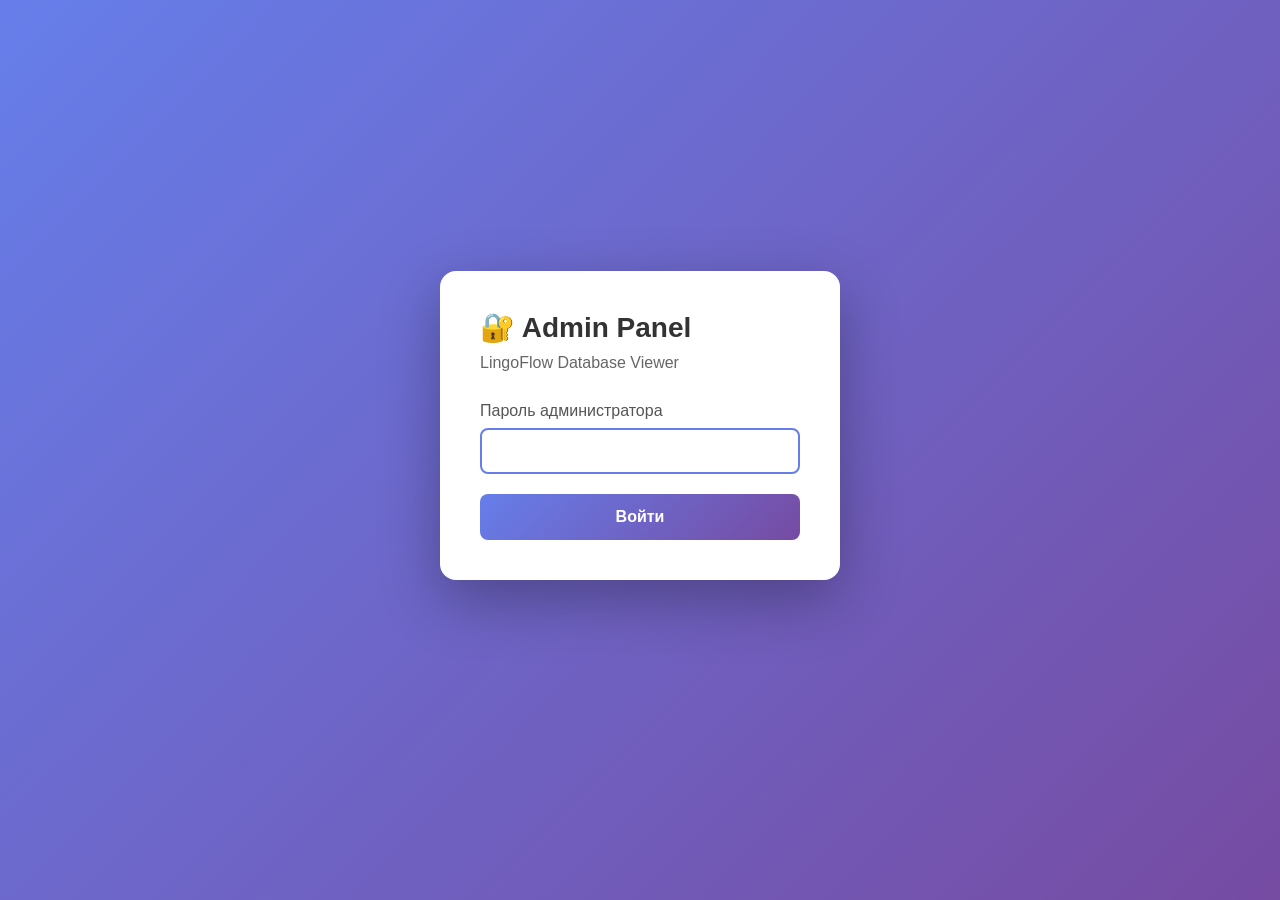
<file: backend/admin.html>
<!DOCTYPE html>
<html lang="ru">
<head>
    <meta charset="UTF-8">
    <meta name="viewport" content="width=device-width, initial-scale=1.0">
    <title>LingoFlow Admin Panel</title>
    <style>
        * {
            margin: 0;
            padding: 0;
            box-sizing: border-box;
        }
        
        body {
            font-family: -apple-system, BlinkMacSystemFont, 'Segoe UI', Roboto, Oxygen, Ubuntu, Cantarell, sans-serif;
            background: linear-gradient(135deg, #667eea 0%, #764ba2 100%);
            min-height: 100vh;
            padding: 20px;
        }
        
        .container {
            max-width: 1400px;
            margin: 0 auto;
        }
        
        .login-screen {
            display: flex;
            justify-content: center;
            align-items: center;
            min-height: 90vh;
        }
        
        .login-box {
            background: white;
            padding: 40px;
            border-radius: 16px;
            box-shadow: 0 20px 60px rgba(0,0,0,0.3);
            width: 100%;
            max-width: 400px;
        }
        
        .login-box h1 {
            color: #333;
            margin-bottom: 10px;
            font-size: 28px;
        }
        
        .login-box p {
            color: #666;
            margin-bottom: 30px;
        }
        
        .form-group {
            margin-bottom: 20px;
        }
        
        .form-group label {
            display: block;
            margin-bottom: 8px;
            color: #555;
            font-weight: 500;
        }
        
        .form-group input {
            width: 100%;
            padding: 12px 16px;
            border: 2px solid #e0e0e0;
            border-radius: 8px;
            font-size: 16px;
            transition: border-color 0.3s;
        }
        
        .form-group input:focus {
            outline: none;
            border-color: #667eea;
        }
        
        .btn {
            width: 100%;
            padding: 14px;
            background: linear-gradient(135deg, #667eea 0%, #764ba2 100%);
            color: white;
            border: none;
            border-radius: 8px;
            font-size: 16px;
            font-weight: 600;
            cursor: pointer;
            transition: transform 0.2s, box-shadow 0.2s;
        }
        
        .btn:hover {
            transform: translateY(-2px);
            box-shadow: 0 10px 20px rgba(102, 126, 234, 0.4);
        }
        
        .btn:active {
            transform: translateY(0);
        }
        
        .error {
            background: #fee;
            color: #c33;
            padding: 12px;
            border-radius: 8px;
            margin-bottom: 20px;
            border-left: 4px solid #c33;
        }
        
        .admin-panel {
            display: none;
        }
        
        .admin-panel.active {
            display: block;
        }
        
        .header {
            background: white;
            padding: 20px 30px;
            border-radius: 12px;
            margin-bottom: 20px;
            box-shadow: 0 4px 6px rgba(0,0,0,0.1);
            display: flex;
            justify-content: space-between;
            align-items: center;
        }
        
        .header h1 {
            color: #333;
            font-size: 24px;
        }
        
        .stats-grid {
            display: grid;
            grid-template-columns: repeat(auto-fit, minmax(200px, 1fr));
            gap: 20px;
            margin-bottom: 30px;
        }
        
        .stat-card {
            background: white;
            padding: 24px;
            border-radius: 12px;
            box-shadow: 0 4px 6px rgba(0,0,0,0.1);
            text-align: center;
        }
        
        .stat-card h3 {
            color: #666;
            font-size: 14px;
            font-weight: 500;
            margin-bottom: 8px;
            text-transform: uppercase;
            letter-spacing: 0.5px;
        }
        
        .stat-card .value {
            color: #667eea;
            font-size: 36px;
            font-weight: 700;
        }
        
        .tables-section {
            background: white;
            padding: 30px;
            border-radius: 12px;
            box-shadow: 0 4px 6px rgba(0,0,0,0.1);
        }
        
        .tables-section h2 {
            color: #333;
            margin-bottom: 20px;
            font-size: 20px;
        }
        
        .table-list {
            display: grid;
            grid-template-columns: repeat(auto-fill, minmax(250px, 1fr));
            gap: 12px;
            margin-bottom: 30px;
        }
        
        .table-btn {
            padding: 16px 20px;
            background: #f5f5f5;
            border: 2px solid transparent;
            border-radius: 8px;
            cursor: pointer;
            transition: all 0.2s;
            font-size: 15px;
            font-weight: 500;
            color: #333;
            text-align: left;
        }
        
        .table-btn:hover {
            background: #667eea;
            color: white;
            transform: translateY(-2px);
            box-shadow: 0 4px 12px rgba(102, 126, 234, 0.3);
        }
        
        .table-btn.active {
            background: #667eea;
            color: white;
            border-color: #764ba2;
        }
        
        .data-viewer {
            margin-top: 30px;
        }
        
        .data-viewer h3 {
            color: #333;
            margin-bottom: 16px;
            font-size: 18px;
        }
        
        .data-table {
            width: 100%;
            border-collapse: collapse;
            font-size: 14px;
        }
        
        .data-table th {
            background: #f5f5f5;
            padding: 12px;
            text-align: left;
            font-weight: 600;
            color: #555;
            border-bottom: 2px solid #e0e0e0;
        }
        
        .data-table td {
            padding: 12px;
            border-bottom: 1px solid #f0f0f0;
            color: #333;
        }
        
        .data-table tr:hover {
            background: #f9f9f9;
        }
        
        .data-table td.null {
            color: #999;
            font-style: italic;
        }
        
        .data-table td.json {
            font-family: 'Courier New', monospace;
            font-size: 12px;
            max-width: 300px;
            overflow: hidden;
            text-overflow: ellipsis;
            white-space: nowrap;
        }
        
        .loading {
            text-align: center;
            padding: 40px;
            color: #666;
        }
        
        .spinner {
            border: 3px solid #f3f3f3;
            border-top: 3px solid #667eea;
            border-radius: 50%;
            width: 40px;
            height: 40px;
            animation: spin 1s linear infinite;
            margin: 0 auto 20px;
        }
        
        @keyframes spin {
            0% { transform: rotate(0deg); }
            100% { transform: rotate(360deg); }
        }
        
        .logout-btn {
            padding: 10px 20px;
            background: #f44336;
            color: white;
            border: none;
            border-radius: 8px;
            cursor: pointer;
            font-weight: 500;
            transition: background 0.2s;
        }
        
        .logout-btn:hover {
            background: #d32f2f;
        }
        
        .table-container {
            overflow-x: auto;
            margin-top: 20px;
        }
        
        .pagination {
            display: flex;
            justify-content: center;
            align-items: center;
            gap: 10px;
            margin-top: 20px;
            padding: 20px 0;
        }
        
        .pagination button {
            padding: 8px 16px;
            background: #f5f5f5;
            border: 1px solid #ddd;
            border-radius: 6px;
            cursor: pointer;
            font-size: 14px;
            transition: all 0.2s;
        }
        
        .pagination button:hover:not(:disabled) {
            background: #667eea;
            color: white;
            border-color: #667eea;
        }
        
        .pagination button:disabled {
            opacity: 0.5;
            cursor: not-allowed;
        }
        
        .pagination .page-info {
            font-size: 14px;
            color: #666;
            padding: 0 10px;
        }
        
        .pagination .page-size {
            display: flex;
            align-items: center;
            gap: 5px;
            margin-left: 20px;
        }
        
        .pagination select {
            padding: 6px 10px;
            border: 1px solid #ddd;
            border-radius: 6px;
            font-size: 14px;
            cursor: pointer;
        }
    </style>
</head>
<body>
    <div class="container">
        <!-- Login Screen -->
        <div id="loginScreen" class="login-screen">
            <div class="login-box">
                <h1>🔐 Admin Panel</h1>
                <p>LingoFlow Database Viewer</p>
                <div id="errorBox" class="error" style="display: none;"></div>
                <form id="loginForm">
                    <div class="form-group">
                        <label for="password">Пароль администратора</label>
                        <input type="password" id="password" required autofocus>
                    </div>
                    <button type="submit" class="btn">Войти</button>
                </form>
            </div>
        </div>
        
        <!-- Admin Panel -->
        <div id="adminPanel" class="admin-panel">
            <div class="header">
                <h1>📊 LingoFlow Admin Panel</h1>
                <div>
                    <button class="logout-btn" onclick="refreshData()" style="background: #4CAF50; margin-right: 10px;">🔄 Обновить</button>
                    <button class="logout-btn" onclick="logout()">Выйти</button>
                </div>
            </div>
            
            <div id="statsGrid" class="stats-grid"></div>
            
            <div class="tables-section">
                <h2>Таблицы базы данных</h2>
                <div id="tableList" class="table-list"></div>
                
                <div id="dataViewer" class="data-viewer" style="display: none;">
                    <h3 id="currentTable"></h3>
                    <div id="dataContent"></div>
                </div>
            </div>
        </div>
    </div>
    
    <script>
        // Используем относительные пути, так как админка на том же домене
        let adminPassword = '';
        let currentTableName = null;
        let currentPage = 1;
        let currentLimit = 50;
        
        // Login form
        document.getElementById('loginForm').addEventListener('submit', async (e) => {
            e.preventDefault();
            const password = document.getElementById('password').value;
            
            try {
                console.log('Authenticating...');
                const response = await fetch('/admin/auth', {
                    method: 'POST',
                    headers: { 'Content-Type': 'application/json' },
                    body: JSON.stringify({ password })
                });
                console.log('Auth response:', response.status);
                
                if (!response.ok) {
                    throw new Error('Неверный пароль');
                }
                
                adminPassword = password;
                document.getElementById('loginScreen').style.display = 'none';
                document.getElementById('adminPanel').classList.add('active');
                loadStats();
                loadTables();
            } catch (error) {
                const errorBox = document.getElementById('errorBox');
                errorBox.textContent = error.message;
                errorBox.style.display = 'block';
            }
        });
        
        // Load statistics
        async function loadStats() {
            try {
                console.log('Loading stats...');
                const response = await fetch(`/admin/stats?password=${adminPassword}`);
                console.log('Stats response:', response.status);
                const data = await response.json();
                console.log('Stats data:', data);
                
                const statsGrid = document.getElementById('statsGrid');
                statsGrid.innerHTML = '';
                
                for (const [table, count] of Object.entries(data.stats)) {
                    const card = document.createElement('div');
                    card.className = 'stat-card';
                    card.innerHTML = `
                        <h3>${table}</h3>
                        <div class="value">${count}</div>
                    `;
                    statsGrid.appendChild(card);
                }
            } catch (error) {
                console.error('Error loading stats:', error);
                const statsGrid = document.getElementById('statsGrid');
                statsGrid.innerHTML = `<p style="color: #c33; padding: 20px;">Ошибка загрузки статистики: ${error.message}</p>`;
            }
        }
        
        // Load tables list
        async function loadTables() {
            try {
                console.log('Loading tables...');
                const response = await fetch(`/admin/tables?password=${adminPassword}`);
                console.log('Tables response:', response.status);
                const data = await response.json();
                console.log('Tables data:', data);
                
                const tableList = document.getElementById('tableList');
                tableList.innerHTML = '';
                
                data.tables.forEach(table => {
                    const btn = document.createElement('button');
                    btn.className = 'table-btn';
                    btn.textContent = table;
                    btn.onclick = () => loadTableData(table, btn);
                    tableList.appendChild(btn);
                });
            } catch (error) {
                console.error('Error loading tables:', error);
                const tableList = document.getElementById('tableList');
                tableList.innerHTML = `<p style="color: #c33; padding: 20px;">Ошибка загрузки таблиц: ${error.message}</p>`;
            }
        }
        
        // Load table data
        async function loadTableData(tableName, btn, page = 1, limit = 50) {
            // Update active button
            if (btn) {
                document.querySelectorAll('.table-btn').forEach(b => b.classList.remove('active'));
                btn.classList.add('active');
            }
            
            currentTableName = tableName;
            currentPage = page;
            currentLimit = limit;
            
            const dataViewer = document.getElementById('dataViewer');
            const currentTableHeader = document.getElementById('currentTable');
            const dataContent = document.getElementById('dataContent');
            
            dataViewer.style.display = 'block';
            currentTableHeader.textContent = `Таблица: ${tableName}`;
            dataContent.innerHTML = '<div class="loading"><div class="spinner"></div>Загрузка...</div>';
            
            try {
                console.log('Loading table data for:', tableName, 'page:', page, 'limit:', limit);
                const response = await fetch(`/admin/table/${tableName}?password=${adminPassword}&page=${page}&limit=${limit}`);
                console.log('Table data response:', response.status);
                const data = await response.json();
                console.log('Table data:', data);
                
                if (data.data.length === 0) {
                    dataContent.innerHTML = '<p style="text-align: center; color: #999; padding: 40px;">Таблица пуста</p>';
                    return;
                }
                
                // Показываем информацию о пагинации
                const countInfo = `<p style="color: #666; margin-bottom: 10px;">Показано ${data.count} из ${data.total_count} записей (страница ${data.page} из ${data.total_pages})</p>`;
                
                let html = countInfo + '<div class="table-container"><table class="data-table">';
                html += '<thead><tr>';
                data.columns.forEach(col => {
                    html += `<th>${col}</th>`;
                });
                html += '</tr></thead><tbody>';
                
                data.data.forEach(row => {
                    html += '<tr>';
                    data.columns.forEach(col => {
                        const value = row[col];
                        if (value === null) {
                            html += '<td class="null">NULL</td>';
                        } else if (typeof value === 'object') {
                            html += `<td class="json" title="${JSON.stringify(value)}">${JSON.stringify(value)}</td>`;
                        } else {
                            html += `<td>${value}</td>`;
                        }
                    });
                    html += '</tr>';
                });
                
                html += '</tbody></table></div>';
                
                // Добавить пагинацию
                html += '<div class="pagination">';
                html += `<button onclick="loadTableData('${tableName}', null, ${page - 1}, ${limit})" ${page <= 1 ? 'disabled' : ''}>← Назад</button>`;
                html += `<span class="page-info">Страница ${page} из ${data.total_pages}</span>`;
                html += `<button onclick="loadTableData('${tableName}', null, ${page + 1}, ${limit})" ${page >= data.total_pages ? 'disabled' : ''}>Вперёд →</button>`;
                html += '<div class="page-size">';
                html += '<label>Записей на странице:</label>';
                html += `<select onchange="loadTableData('${tableName}', null, 1, this.value)">`;
                [20, 50, 100].forEach(size => {
                    html += `<option value="${size}" ${size === limit ? 'selected' : ''}>${size}</option>`;
                });
                html += '</select>';
                html += '</div>';
                html += '</div>';
                
                dataContent.innerHTML = html;
            } catch (error) {
                dataContent.innerHTML = `<p style="color: red; text-align: center; padding: 40px;">Ошибка загрузки: ${error.message}</p>`;
            }
        }
        
        // Refresh data
        function refreshData() {
            console.log('Refreshing data...');
            loadStats();
            loadTables();
        }
        
        // Logout
        function logout() {
            adminPassword = '';
            document.getElementById('loginScreen').style.display = 'flex';
            document.getElementById('adminPanel').classList.remove('active');
            document.getElementById('password').value = '';
            document.getElementById('errorBox').style.display = 'none';
        }
    </script>
</body>
</html>
</file>
